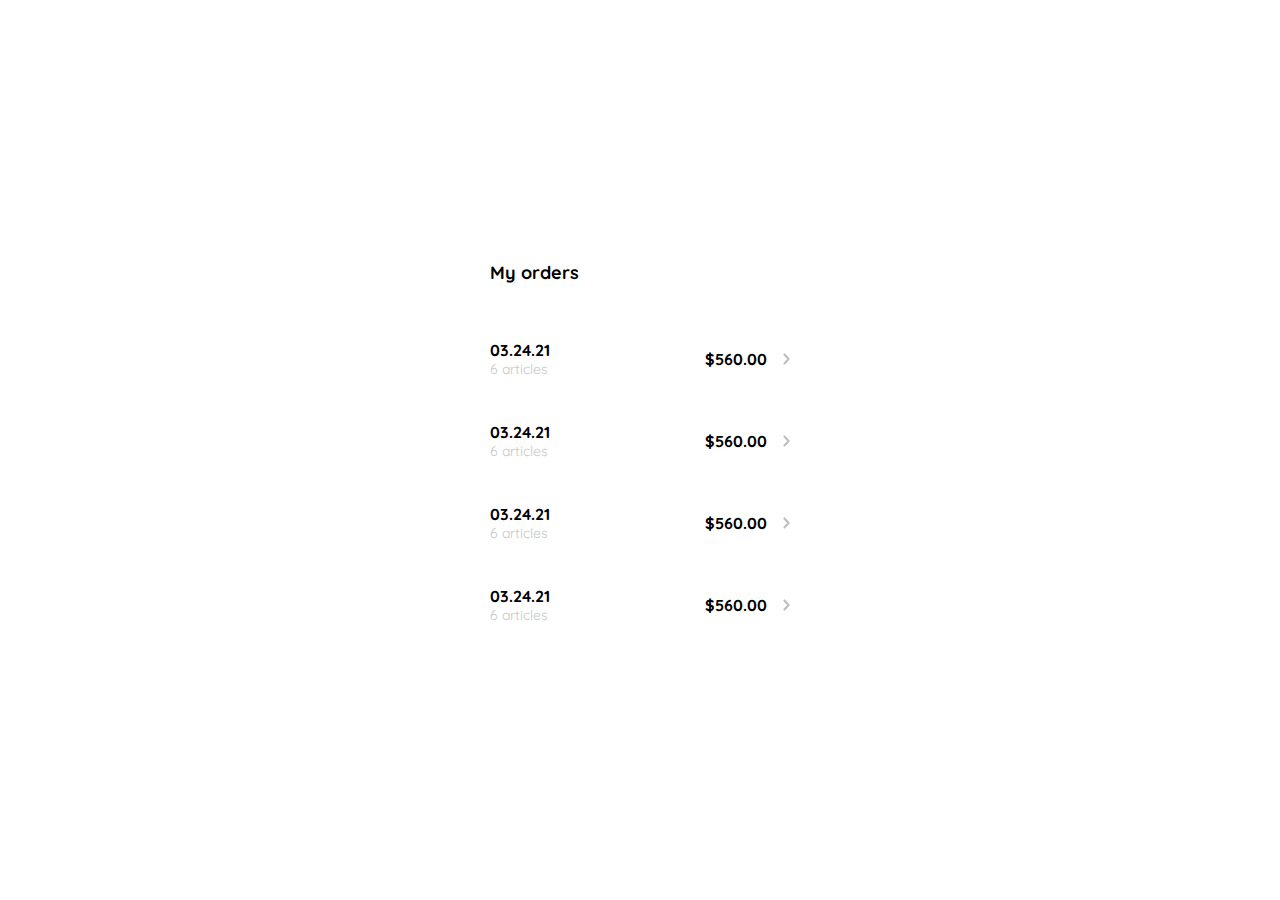
<file: _10myOrders.html>
<!DOCTYPE html>
<html lang="en">

<head>
    <meta charset="UTF-8">
    <meta http-equiv="X-UA-Compatible" content="IE=edge">
    <meta name="viewport" content="width=device-width, initial-scale=1.0">
    <link rel="preconnect" href="https://fonts.googleapis.com">
    <link rel="preconnect" href="https://fonts.gstatic.com" crossorigin>
    <link href="https://fonts.googleapis.com/css2?family=Quicksand:wght@300;500;700&display=swap" rel="stylesheet">
    <title>Document</title>
    <style>
        :root {
            --white: #FFFFFF;
            --black: #000000;
            --very-light-pink: #C7C7C7;
            --text-input-field: #F7F7F7;
            --hospital-green: #ACD9B2;
            --sm: 14px;
            --md: 16px;
            --lg: 18px;
        }

        body {
            margin: 0;
            font-family: 'Quicksand', sans-serif;
            height: 100vh;
        }

        .my-order {
            width: 100%;
            height: 100vh;
            display: grid;
            place-items: center;
        }

        .title {
            font-size: var(--lg);
            margin-bottom: 40px;
        }

        .my-order-container {
            display: grid;
            grid-template-rows: auto 1fr auto;
            width: 300px;
        }

        .my-order-content {
            display: flex;
            flex-direction: column;
        }
        .order {
            display: grid;
            grid-template-columns: auto 1fr auto;
            gap: 16px;
            align-items: center;
            margin-bottom: 12px;
        }
        .order p:nth-child(1) {
            display: flex;
            flex-direction: column;
        }
        .order p span:nth-child(1) {
            font-size: var(--md);
            font-weight: bold;
        }
        .order p span:nth-child(2) {
            font-size: var(--sm);
            color: var(--very-light-pink);
        }
        .order p:nth-child(2) {
            text-align: end;
            font-weight: bold;
        }
        
    </style>
</head>

<body>
    <div class="my-order">
        <div class="my-order-container">
            <h1 class="title">My orders</h1>
            <div class="my-order-content">
                <div class="order">
                    <p>
                        <span>03.24.21</span>
                        <span> 6 articles</span>
                    </p>
                    <p>$560.00</p>
                    <img src="./icons/flechita.svg" alt="arrow">
                </div>

                <div class="order">
                    <p>
                        <span>03.24.21</span>
                        <span> 6 articles</span>
                    </p>
                    <p>$560.00</p>
                    <img src="./icons/flechita.svg" alt="arrow">
                </div>

                <div class="order">
                    <p>
                        <span>03.24.21</span>
                        <span> 6 articles</span>
                    </p>
                    <p>$560.00</p>
                    <img src="./icons/flechita.svg" alt="arrow">
                </div>

                <div class="order">
                    <p>
                        <span>03.24.21</span>
                        <span> 6 articles</span>
                    </p>
                    <p>$560.00</p>
                    <img src="./icons/flechita.svg" alt="arrow">
                </div>

            </div>
        </div>
    </div>
</body>

</html>
</file>
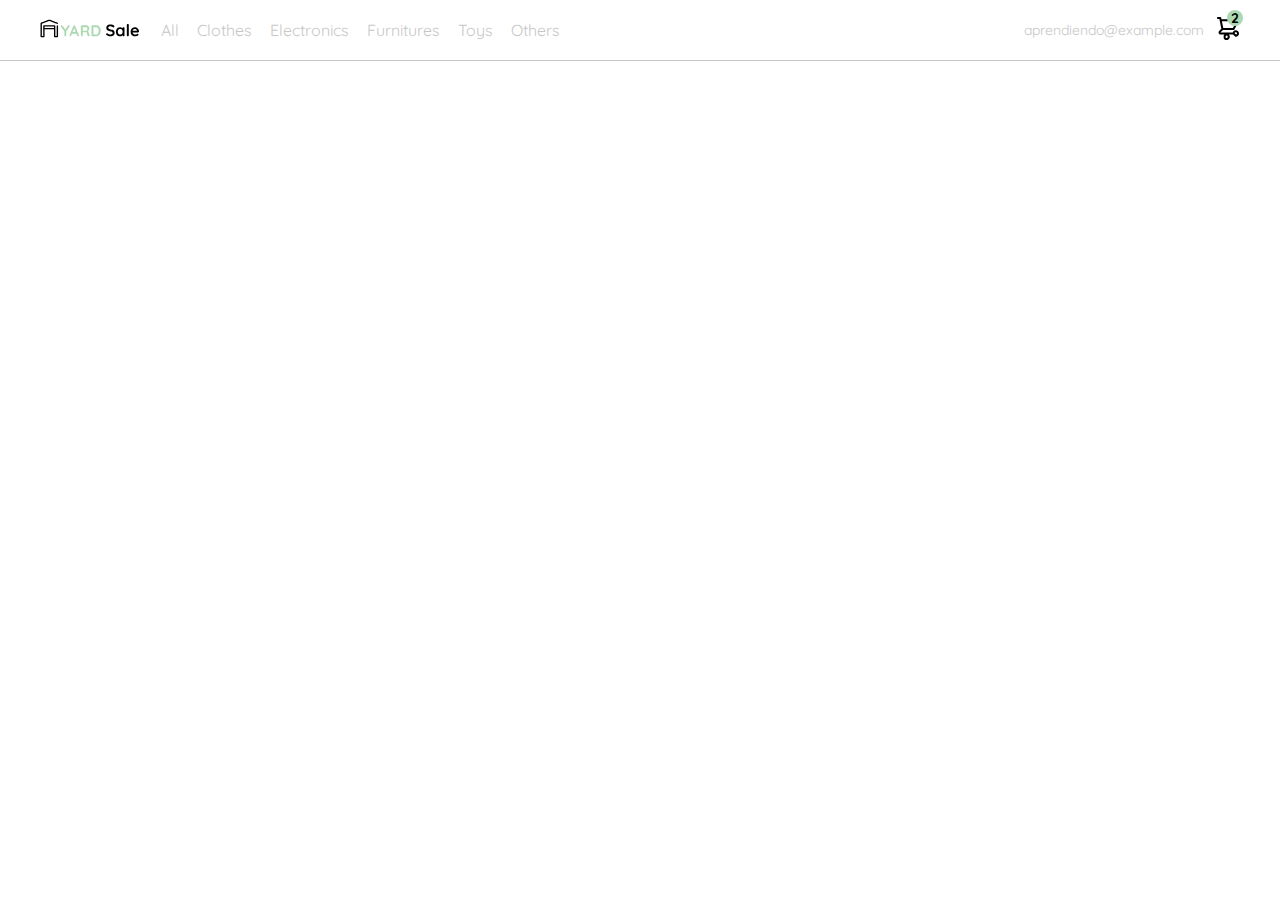
<file: _11navBar.html>
<!DOCTYPE html>
<html lang="en">

<head>
    <meta charset="UTF-8">
    <meta http-equiv="X-UA-Compatible" content="IE=edge">
    <meta name="viewport" content="width=device-width, initial-scale=1.0">
    <link rel="preconnect" href="https://fonts.googleapis.com">
    <link rel="preconnect" href="https://fonts.gstatic.com" crossorigin>
    <link href="https://fonts.googleapis.com/css2?family=Quicksand:wght@300;500;700&display=swap" rel="stylesheet">
    <title>Document</title>
    <style>
        :root {
            --white: #FFFFFF;
            --black: #000000;
            --very-light-pink: #C7C7C7;
            --text-input-field: #F7F7F7;
            --hospital-green: #ACD9B2;
            --sm: 14px;
            --md: 16px;
            --lg: 18px;
        }

        body {
            margin: 0;
            font-family: 'Quicksand', sans-serif;
            height: 100vh;
        }
        nav {
            display: flex;
            justify-content: space-between;
            padding: 0 40px;
            border-bottom: 1px solid var(--very-light-pink);
        }
        .menu {
            display: none;
        }
        .logo {
            width: 100px;
        }
        .navbar-left ul,
        .navbar-right ul {
            list-style: none;
            padding: 0;
            margin: 0;
            display: flex;
            align-items: center;
            height: 60px;
        }
        .navbar-left {
            display: flex;
        }
        .navbar-left ul {
            margin-left: 12px;
        }
        .navbar-left ul li a,
        .navbar-right ul li a{
            text-decoration: none;
            color: var(--very-light-pink);
            border: 1px solid var(--white);
            padding: 8px;
            border-radius: 8px;
        }
        .navbar-left ul li a:hover,
        .navbar-right ul li a:hover{
            border: 1px solid var(--hospital-green);
            color: var(--hospital-green);
        }
        .navbar-email {
            color: var(--very-light-pink);
            font-size: var(--sm);
            margin-right: 12px;
        }
        .navbar-shopping-cart {
            position: relative;
        }
        .navbar-shopping-cart div {
            width: 16px;
            height: 16px;
            background-color: var(--hospital-green);
            border-radius: 50%;
            font-size: var(--sm);
            font-weight: bold;
            position: absolute;
            top: -6px;
            right: -3px;
            display: flex;
            justify-content: center;
            align-items: center;
        }
        @media (max-width: 640px) {
            .menu{
                display: block;
            }
            .navbar-left ul {
                display: none;
            }
            .navbar-email {
                display: none;
            }
        }
    </style>
</head>

<body>
    <nav>
        <img src="./icons/icon_menu.svg" alt="menu" class="menu">

        <div class="navbar-left">
            <img src="./logos/logo_yard_sale.svg" alt="logo" class="logo">

            <ul>
                <li>
                    <a href="/">All</a>
                </li>
                <li>
                    <a href="/">Clothes</a>
                </li>
                <li>
                    <a href="/">Electronics</a>
                </li>
                <li>
                    <a href="/">Furnitures</a>
                </li>
                <li>
                    <a href="/">Toys</a>
                </li>
                <li>
                    <a href="/">Others</a>
                </li>
            </ul>
        </div>

        <div class="navbar-right">
            <ul>
                <li class="navbar-email">aprendiendo@example.com</li>
                <li class="navbar-shopping-cart">
                    <img src="./icons/icon_shopping_cart.svg" alt="shopping-cart">
                    <div>2</div>
                </li>
            </ul>
        </div>
    </nav>
</body>

</html>
</file>
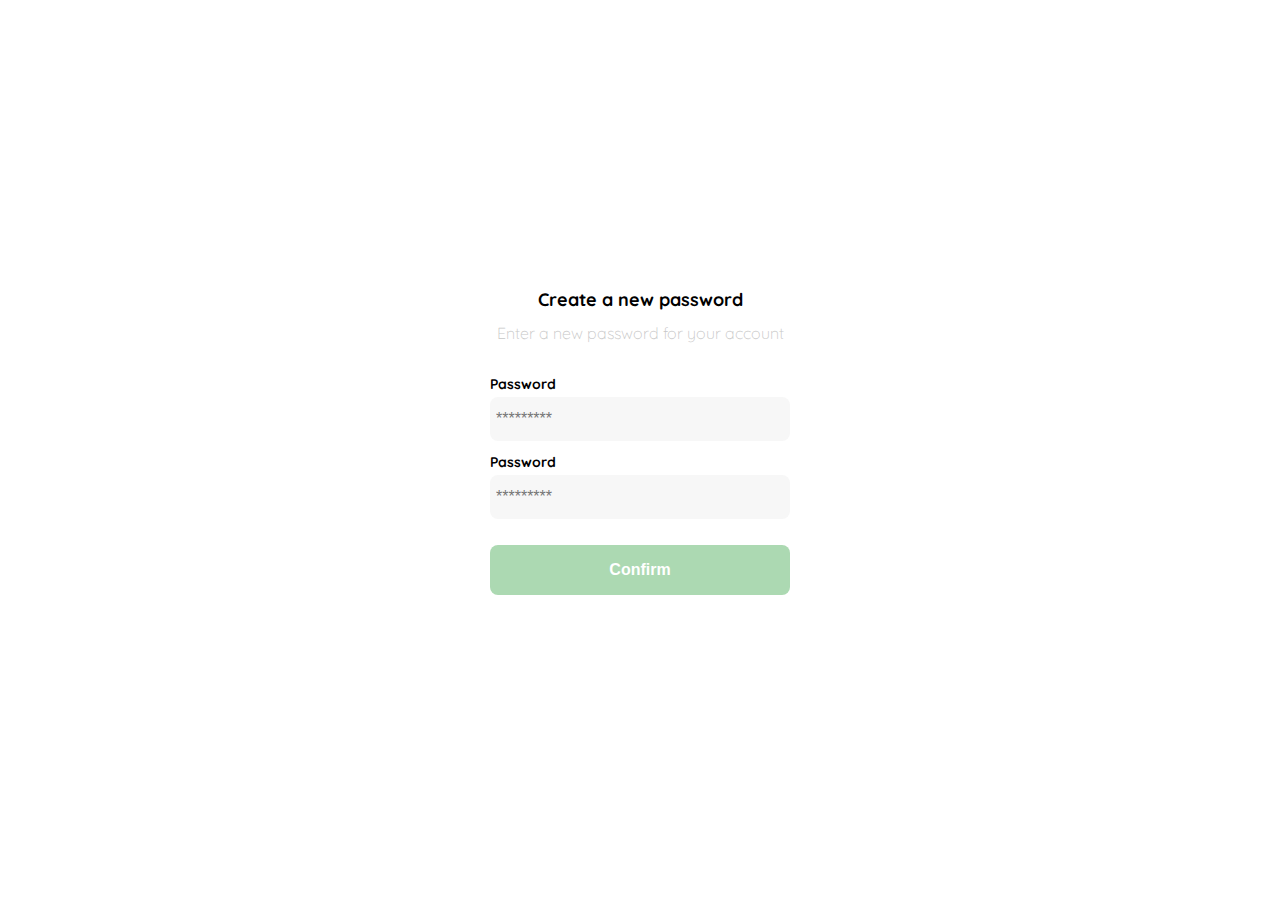
<file: _1psw.html>
<!DOCTYPE html>
<html lang="en">
<head>
    <meta charset="UTF-8">
    <meta http-equiv="X-UA-Compatible" content="IE=edge">
    <meta name="viewport" content="width=device-width, initial-scale=1.0">
    <link rel="preconnect" href="https://fonts.googleapis.com">
    <link rel="preconnect" href="https://fonts.gstatic.com" crossorigin>
    <link href="https://fonts.googleapis.com/css2?family=Quicksand:wght@300;500;700&display=swap" rel="stylesheet">
    <title>Document</title>
    <style>
        :root {
            --white: #FFFFFF;
            --black: #000000;
            --very-light-pink: #C7C7C7;
            --text-input-field: #F7F7F7;
            --hospital-green: #ACD9B2;
            --sm: 14px;
            --md: 16px;
            --lg: 18px;
        }
        body{
            margin: 0;
            font-family: 'Quicksand', sans-serif;
        }
        .login{
            width: 100%;
            height: 100vh;
            display: grid;
            place-items: center;

        }
        .form-container{
            display: grid;
            grid-template-rows: auto 1fr auto;
            width: 300px;
        }
        .logo{
            width: 150px;
            margin-bottom: 48px;
            justify-self: center;
            display: none;
        }
        .title{
            font-size: var(--lg);
            margin-bottom: 12px;
            text-align: center;
        }
        .subtitle{
            color: var(--very-light-pink);
            font-size: var(--md);
            font-weight: 300;
            margin-top: 0;
            margin-bottom: 32px;
            text-align: center;
        }
        .form{
            display: flex;
            flex-direction: column;
        }
        .label{
            font-size: var(--sm);
            font-weight: bold;
            margin-bottom: 4px;
        }
        .input{
            background-color: var(--text-input-field);
            border: none;
            border-radius: 8px;
            height: 32px;
            font-size: var(--md);
            padding: 6px;
            margin-bottom: 12px;
        }
        .primary-button{
            background-color: var(--hospital-green);
            border-radius: 8px;
            border: none;
            color: var(--white);
            width: 100%;
            cursor: pointer;
            font-size: var(--md);
            font-weight: bold;
            height: 50px;
        }
        .login-button{
            margin-top: 14px;
            margin-bottom: 30px;
        }
        @media (max-width:640px){
            .logo{
                display: block;
            }
        }
    </style>
</head>
<body>
    <div class="login">
        <div class="form-container">
            <img src="./logos/logo_yard_sale.svg" alt="logo" class="logo">

            <h1 class="title">Create a new password</h1>
            <p class="subtitle">Enter a new password for your account</p>

            <form action="/" class="form">
                <label for="password" class="label">Password</label>
                <input type="password" id="password" placeholder="*********" class="input input-pasword">

                <label for="new-password" class="label">Password</label>
                <input type="password" id="new-password" placeholder="*********" class="input input-pasword">

                <input type="submit" value="Confirm" class="primary-button login-button">
            </form>
        </div>
    </div>
</body>
</html>
</file>
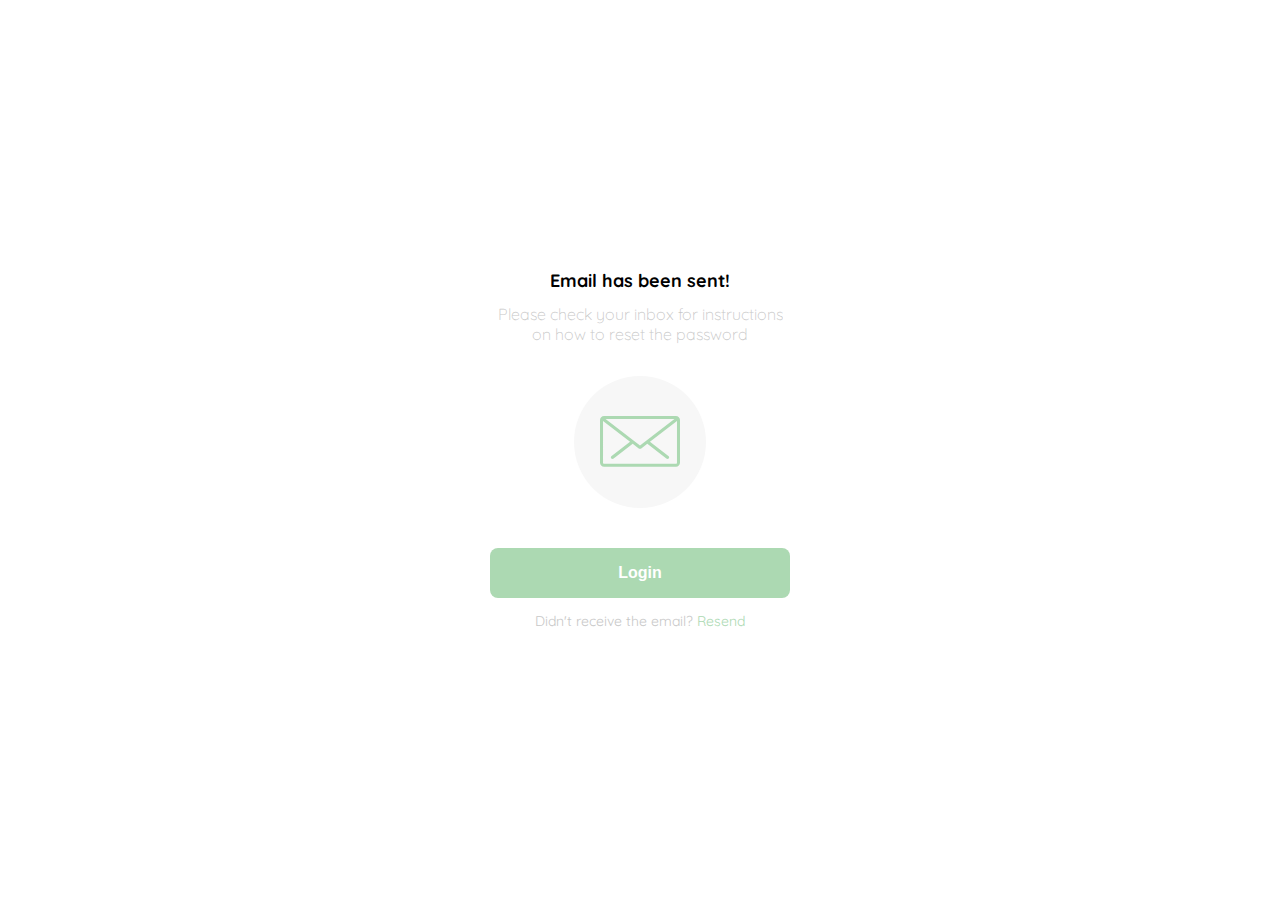
<file: _2email.html>
<!DOCTYPE html>
<html lang="en">
<head>
    <meta charset="UTF-8">
    <meta http-equiv="X-UA-Compatible" content="IE=edge">
    <meta name="viewport" content="width=device-width, initial-scale=1.0">
    <link rel="preconnect" href="https://fonts.googleapis.com">
    <link rel="preconnect" href="https://fonts.gstatic.com" crossorigin>
    <link href="https://fonts.googleapis.com/css2?family=Quicksand:wght@300;500;700&display=swap" rel="stylesheet">
    <title>Document</title>
    <style>
        :root {
            --white: #FFFFFF;
            --black: #000000;
            --very-light-pink: #C7C7C7;
            --text-input-field: #F7F7F7;
            --hospital-green: #ACD9B2;
            --sm: 14px;
            --md: 16px;
            --lg: 18px;
        }
        body{
            margin: 0;
            font-family: 'Quicksand', sans-serif;
        }
        .login{
            width: 100%;
            height: 100vh;
            display: grid;
            place-items: center;

        }
        .form-container{
            display: grid;
            grid-template-rows: auto 1fr auto;
            width: 300px;
            justify-items: center;
        }
        .logo{
            width: 150px;
            margin-bottom: 48px;
            justify-self: center;
            display: none;
        }
        .title{
            font-size: var(--lg);
            margin-bottom: 12px;
            text-align: center;
        }
        .subtitle{
            color: var(--very-light-pink);
            font-size: var(--md);
            font-weight: 300;
            margin-top: 0;
            margin-bottom: 32px;
            text-align: center;
        }
        .email-image{
            width: 132px;
            height: 132px;
            border-radius: 50%;
            background-color: var(--text-input-field);
            display: flex;
            justify-content: center;
            align-items: center;
            margin-bottom: 40px;
        }
        .email-image img{
            width: 80px;
        }
        .resend{
            font-size: var(--sm);
        }
        .resend span{
            color: var(--very-light-pink);
        }
        .resend a{
            color: var(--hospital-green);
            text-decoration: none;
        }
        .form{
            display: flex;
            flex-direction: column;
        }
        .label{
            font-size: var(--sm);
            font-weight: bold;
            margin-bottom: 4px;
        }
        .input{
            background-color: var(--text-input-field);
            border: none;
            border-radius: 8px;
            height: 32px;
            font-size: var(--md);
            padding: 6px;
            margin-bottom: 12px;
        }
        .primary-button{
            background-color: var(--hospital-green);
            border-radius: 8px;
            border: none;
            color: var(--white);
            width: 100%;
            cursor: pointer;
            font-size: var(--md);
            font-weight: bold;
            height: 50px;
        }
        .login-button{
            margin-top: 14px;
            margin-bottom: 30px;
        }
        @media (max-width:640px){
            .logo{
                display: block;
            }
        }
    </style>
</head>
<body>
    <div class="login">
        <div class="form-container">
            <img src="./logos/logo_yard_sale.svg" alt="logo" class="logo">

            <h1 class="title">Email has been sent!</h1>
            <p class="subtitle">Please check your inbox for
                instructions on how to reset the password
            </p>
            
            <div class="email-image">
                <img src="./icons/email.svg" alt="email">
            </div>

            <button class="primary-button login button">Login</button>

            <p class="resend">
                <span>Didn't receive the email?</span>
                <a href="/">Resend</a>
            </p>
        </div>
    </div>
</body>
</html>
</file>
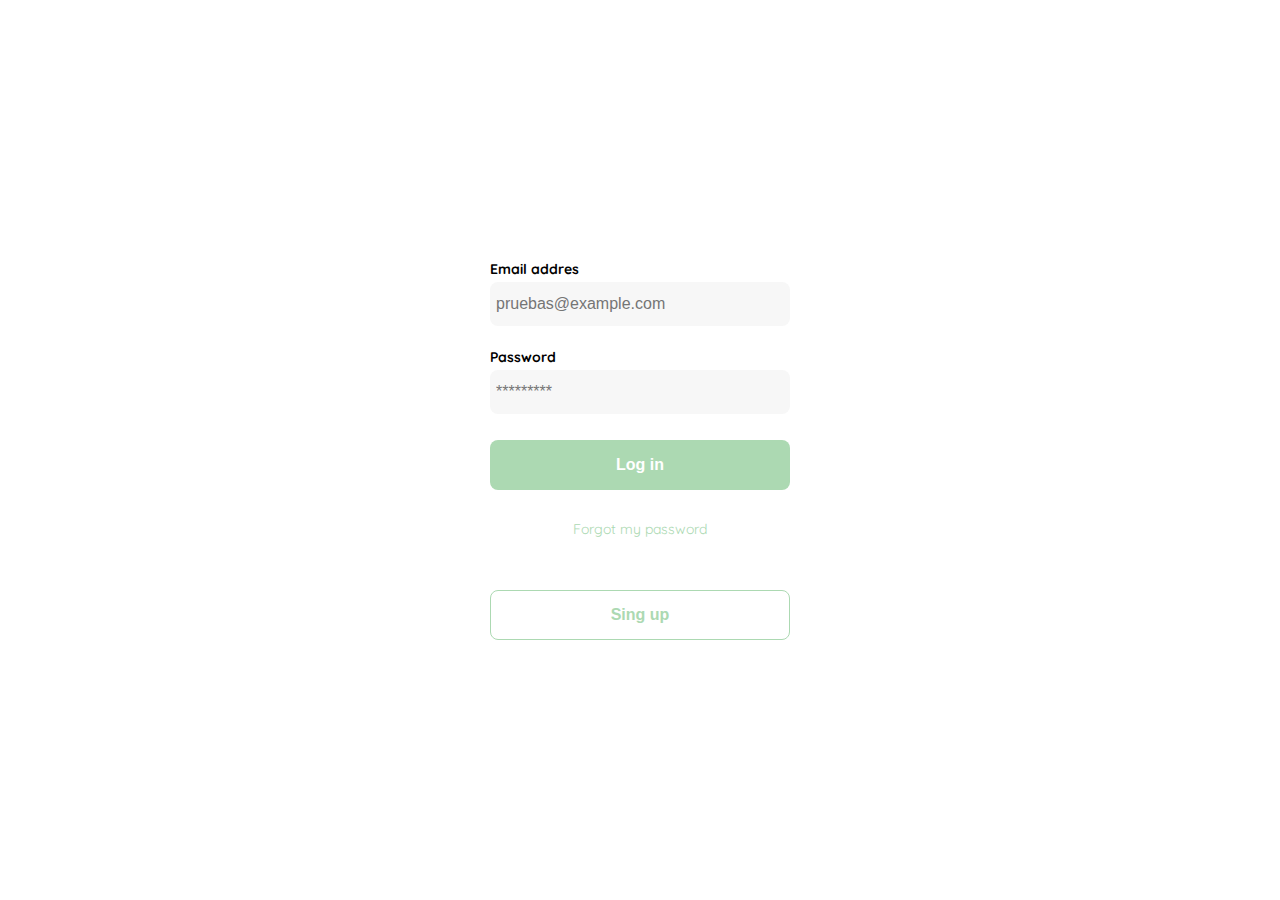
<file: _3login.html>
<!DOCTYPE html>
<html lang="en">
<head>
    <meta charset="UTF-8">
    <meta http-equiv="X-UA-Compatible" content="IE=edge">
    <meta name="viewport" content="width=device-width, initial-scale=1.0">
    <link rel="preconnect" href="https://fonts.googleapis.com">
    <link rel="preconnect" href="https://fonts.gstatic.com" crossorigin>
    <link href="https://fonts.googleapis.com/css2?family=Quicksand:wght@300;500;700&display=swap" rel="stylesheet">
    <title>Document</title>
    <style>
        :root {
            --white: #FFFFFF;
            --black: #000000;
            --very-light-pink: #C7C7C7;
            --text-input-field: #F7F7F7;
            --hospital-green: #ACD9B2;
            --sm: 14px;
            --md: 16px;
            --lg: 18px;
        }
        body{
            margin: 0;
            font-family: 'Quicksand', sans-serif;
        }
        .login{
            width: 100%;
            height: 100vh;
            display: grid;
            place-items: center;

        }
        .form-container{
            display: grid;
            grid-template-rows: auto 1fr auto;
            width: 300px;
        }
        .logo{
            width: 150px;
            margin-bottom: 48px;
            justify-self: center;
            display: none;
        }
        .title{
            font-size: var(--lg);
            margin-bottom: 12px;
            text-align: center;
        }
        .subtitle{
            color: var(--very-light-pink);
            font-size: var(--md);
            font-weight: 300;
            margin-top: 0;
            margin-bottom: 32px;
            text-align: center;
        }
        .form{
            display: flex;
            flex-direction: column;
        }
        .form a{
            color: var(--hospital-green);
            font-size: var(--sm);
            text-align: center;
            text-decoration: none;
            margin-bottom: 52px;
        }
        .label{
            font-size: var(--sm);
            font-weight: bold;
            margin-bottom: 4px;
        }
        .input{
            background-color: var(--text-input-field);
            border: none;
            border-radius: 8px;
            height: 32px;
            font-size: var(--md);
            padding: 6px;
            margin-bottom: 12px;
        }
        .input-email{
            margin-bottom: 22px;
        }
        .primary-button{
            background-color: var(--hospital-green);
            border-radius: 8px;
            border: none;
            color: var(--white);
            width: 100%;
            cursor: pointer;
            font-size: var(--md);
            font-weight: bold;
            height: 50px;
        }
        .secondary-button{
            background-color: var(--white);
            border-radius: 8px;
            border: 1px solid var(--hospital-green);
            color: var(--hospital-green);
            width: 100%;
            cursor: pointer;
            font-size: var(--md);
            font-weight: bold;
            height: 50px;
        }
        .login-button{
            margin-top: 14px;
            margin-bottom: 30px;
        }
        @media (max-width:640px){
            .logo{
                display: block;
            }
            .secondary-button{
                position: fixed;
                max-width: 300px;
                padding: 12px 20px;
                bottom: 20px ;
            }
        }
    </style>
</head>
<body>
    <div class="login">
        <div class="form-container">
            <img src="./logos/logo_yard_sale.svg" alt="logo" class="logo">


            <form action="/" class="form">
                <label for="email" class="label">Email addres</label>
                <input type="text" id="email" placeholder="pruebas@example.com" class="input input-email">

                <label for="password" class="label">Password</label>
                <input type="password" id="password" placeholder="*********" class="input input-pasword">

                <input type="submit" value="Log in" class="primary-button login-button">
                <a href="/">Forgot my password</a>
            </form>

            <button class="secondary-button singup-button">Sing up</button>
        </div>
    </div>
</body>
</html>
</file>
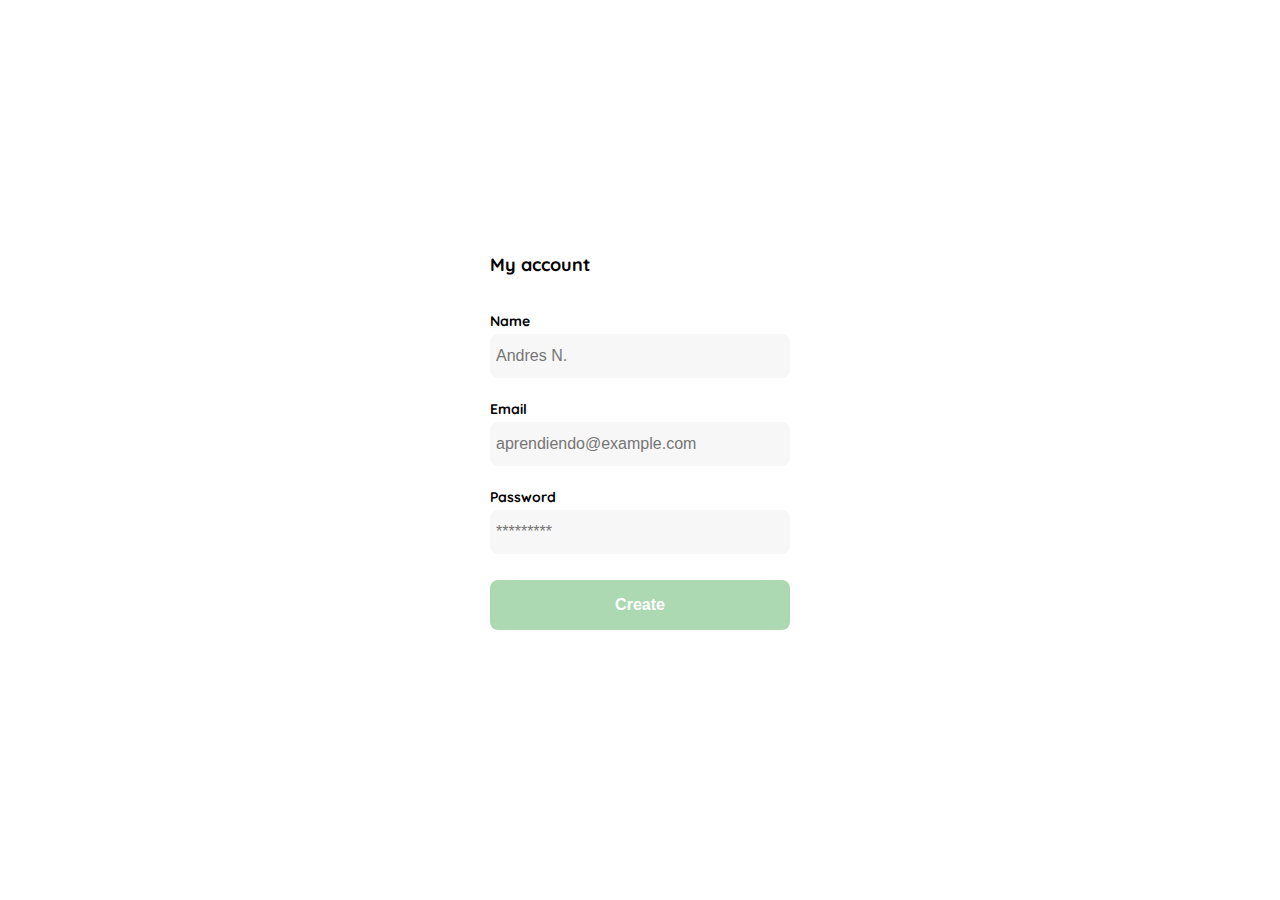
<file: _4createAccount.html>
<!DOCTYPE html>
<html lang="en">
<head>
    <meta charset="UTF-8">
    <meta http-equiv="X-UA-Compatible" content="IE=edge">
    <meta name="viewport" content="width=device-width, initial-scale=1.0">
    <link rel="preconnect" href="https://fonts.googleapis.com">
    <link rel="preconnect" href="https://fonts.gstatic.com" crossorigin>
    <link href="https://fonts.googleapis.com/css2?family=Quicksand:wght@300;500;700&display=swap" rel="stylesheet">
    <title>Document</title>
    <style>
        :root {
            --white: #FFFFFF;
            --black: #000000;
            --very-light-pink: #C7C7C7;
            --text-input-field: #F7F7F7;
            --hospital-green: #ACD9B2;
            --sm: 14px;
            --md: 16px;
            --lg: 18px;
        }
        body{
            margin: 0;
            font-family: 'Quicksand', sans-serif;
        }
        .login{
            width: 100%;
            height: 100vh;
            display: grid;
            place-items: center;

        }
        .form-container{
            display: grid;
            grid-template-rows: auto 1fr auto;
            width: 300px;
        }
        .logo{
            width: 150px;
            margin-bottom: 48px;
            justify-self: center;
            display: none;
        }
        .title{
            font-size: var(--lg);
            margin-bottom: 36px;
            text-align: start;
        }
        .form{
            display: flex;
            flex-direction: column;
        }
        .form div{
            display: flex;
            flex-direction: column;
        }
        .label{
            font-size: var(--sm);
            font-weight: bold;
            margin-bottom: 4px;
        }
        .input{
            background-color: var(--text-input-field);
            border: none;
            border-radius: 8px;
            height: 32px;
            font-size: var(--md);
            padding: 6px;
            margin-bottom: 12px;
        }
        .input-name,
        .input-email,
        input-password{
            margin-bottom: 22px;
        }
        .primary-button{
            background-color: var(--hospital-green);
            border-radius: 8px;
            border: none;
            color: var(--white);
            width: 100%;
            cursor: pointer;
            font-size: var(--md);
            font-weight: bold;
            height: 50px;
        }
        .login-button{
            margin-top: 14px;
            margin-bottom: 30px;
        }
        @media (max-width:640px){
            .form-container{
                height: 100%;
            }
            .form{
                height: 100%;
                justify-content: space-between;
            }
        }
    </style>
</head>
<body>
    <div class="login">
        <div class="form-container">
            <img src="./logos/logo_yard_sale.svg" alt="logo" class="logo">

            <h1 class="title">My account</h1>

            <form action="/" class="form">
                <div>
                    <label for="name" class="label">Name</label>
                    <input type="text" id="name" placeholder="Andres N." class="input input-name">

                    <label for="email" class="label">Email</label>
                    <input type="text" id="email" placeholder="aprendiendo@example.com" class="input input-email">

                    <label for="password" class="label">Password</label>
                    <input type="password" id="password" placeholder="*********" class="input input-pasword">
                </div>
                
                <input type="submit" value="Create" class="primary-button login-button">
            </form>
        </div>
    </div>
</body>
</html>
</file>
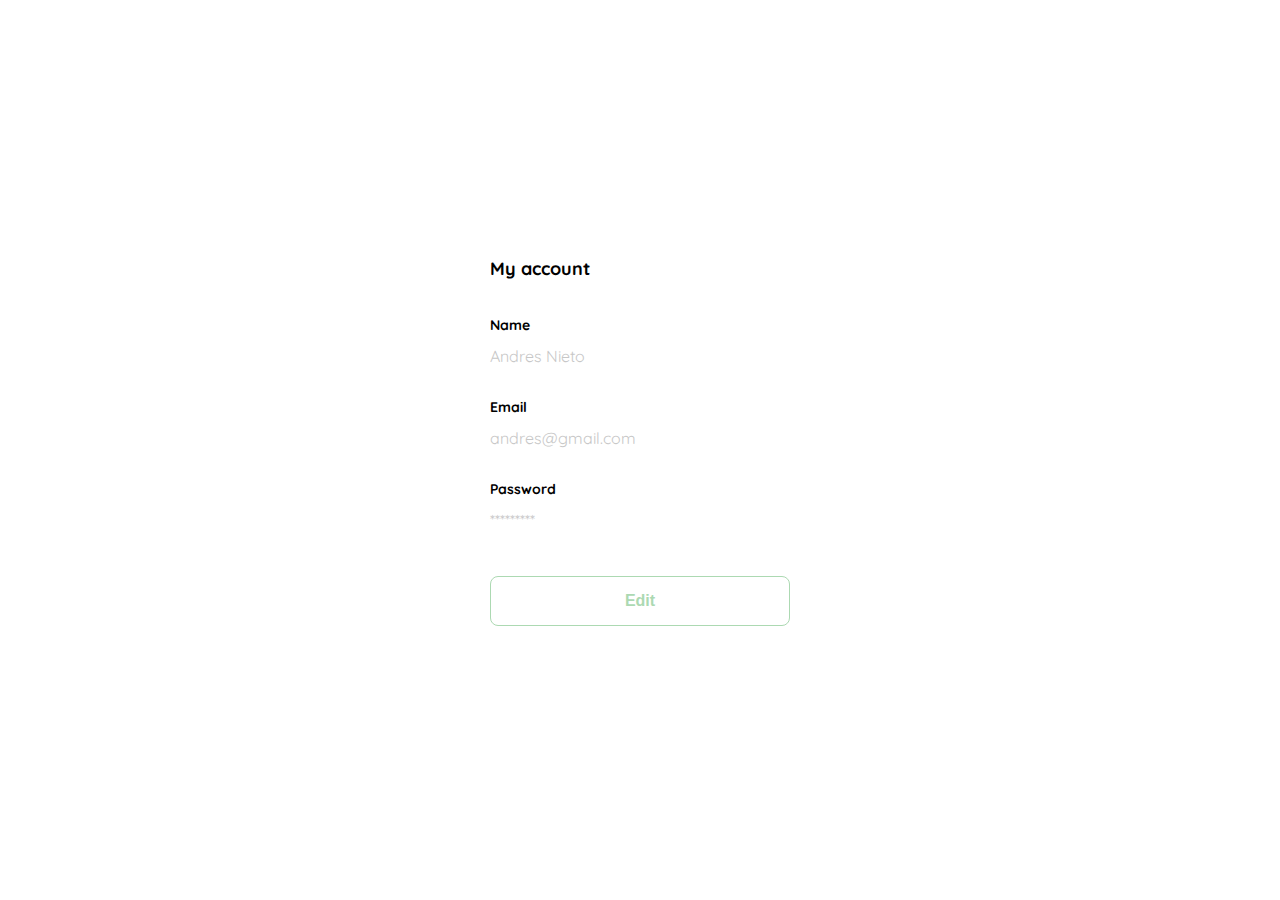
<file: _5myAccount.html>
<!DOCTYPE html>
<html lang="en">
<head>
    <meta charset="UTF-8">
    <meta http-equiv="X-UA-Compatible" content="IE=edge">
    <meta name="viewport" content="width=device-width, initial-scale=1.0">
    <link rel="preconnect" href="https://fonts.googleapis.com">
    <link rel="preconnect" href="https://fonts.gstatic.com" crossorigin>
    <link href="https://fonts.googleapis.com/css2?family=Quicksand:wght@300;500;700&display=swap" rel="stylesheet">
    <title>Document</title>
    <style>
        :root {
            --white: #FFFFFF;
            --black: #000000;
            --very-light-pink: #C7C7C7;
            --text-input-field: #F7F7F7;
            --hospital-green: #ACD9B2;
            --sm: 14px;
            --md: 16px;
            --lg: 18px;
        }
        body{
            margin: 0;
            font-family: 'Quicksand', sans-serif;
        }
        .login{
            width: 100%;
            height: 100vh;
            display: grid;
            place-items: center;

        }
        .form-container{
            display: grid;
            grid-template-rows: auto 1fr auto;
            width: 300px;
        }
        .logo{
            width: 150px;
            margin-bottom: 48px;
            justify-self: center;
            display: none;
        }
        .title{
            font-size: var(--lg);
            margin-bottom: 36px;
            text-align: start;
        }
        .form{
            display: flex;
            flex-direction: column;
        }
        .form div{
            display: flex;
            flex-direction: column;
        }
        .label{
            font-size: var(--sm);
            font-weight: bold;
            margin-bottom: 4px;
        }
        .value{
            color: var(--very-light-pink);
            font-size: var(--md);
            margin: 8px 0 32px 0;
        }
        .secondary-button{
            background-color: var(--white);
            border-radius: 8px;
            border: 1px solid var(--hospital-green);
            color: var(--hospital-green);
            width: 100%;
            cursor: pointer;
            font-size: var(--md);
            font-weight: bold;
            height: 50px;
        }
        .login-button{
            margin-top: 14px;
            margin-bottom: 30px;
        }
        @media (max-width:640px){
            .form-container{
                height: 100%;
            }
            .form{
                height: 100%;
                justify-content: space-between;
            }
        }
    </style>
</head>
<body>
    <div class="login">
        <div class="form-container">
            <img src="./logos/logo_yard_sale.svg" alt="logo" class="logo">

            <h1 class="title">My account</h1>

            <form action="/" class="form">
                <div>
                    <label for="name" class="label">Name</label>
                    <p class="value">Andres Nieto</p>

                    <label for="email" class="label">Email</label>
                    <p class="value">andres@gmail.com</p>

                    <label for="password" class="label">Password</label>
                    <p class="value">*********</p>
                </div>
                
                <input type="submit" value="Edit" class="secondary-button login-button">
            </form>
        </div>
    </div>
</body>
</html>
</file>
